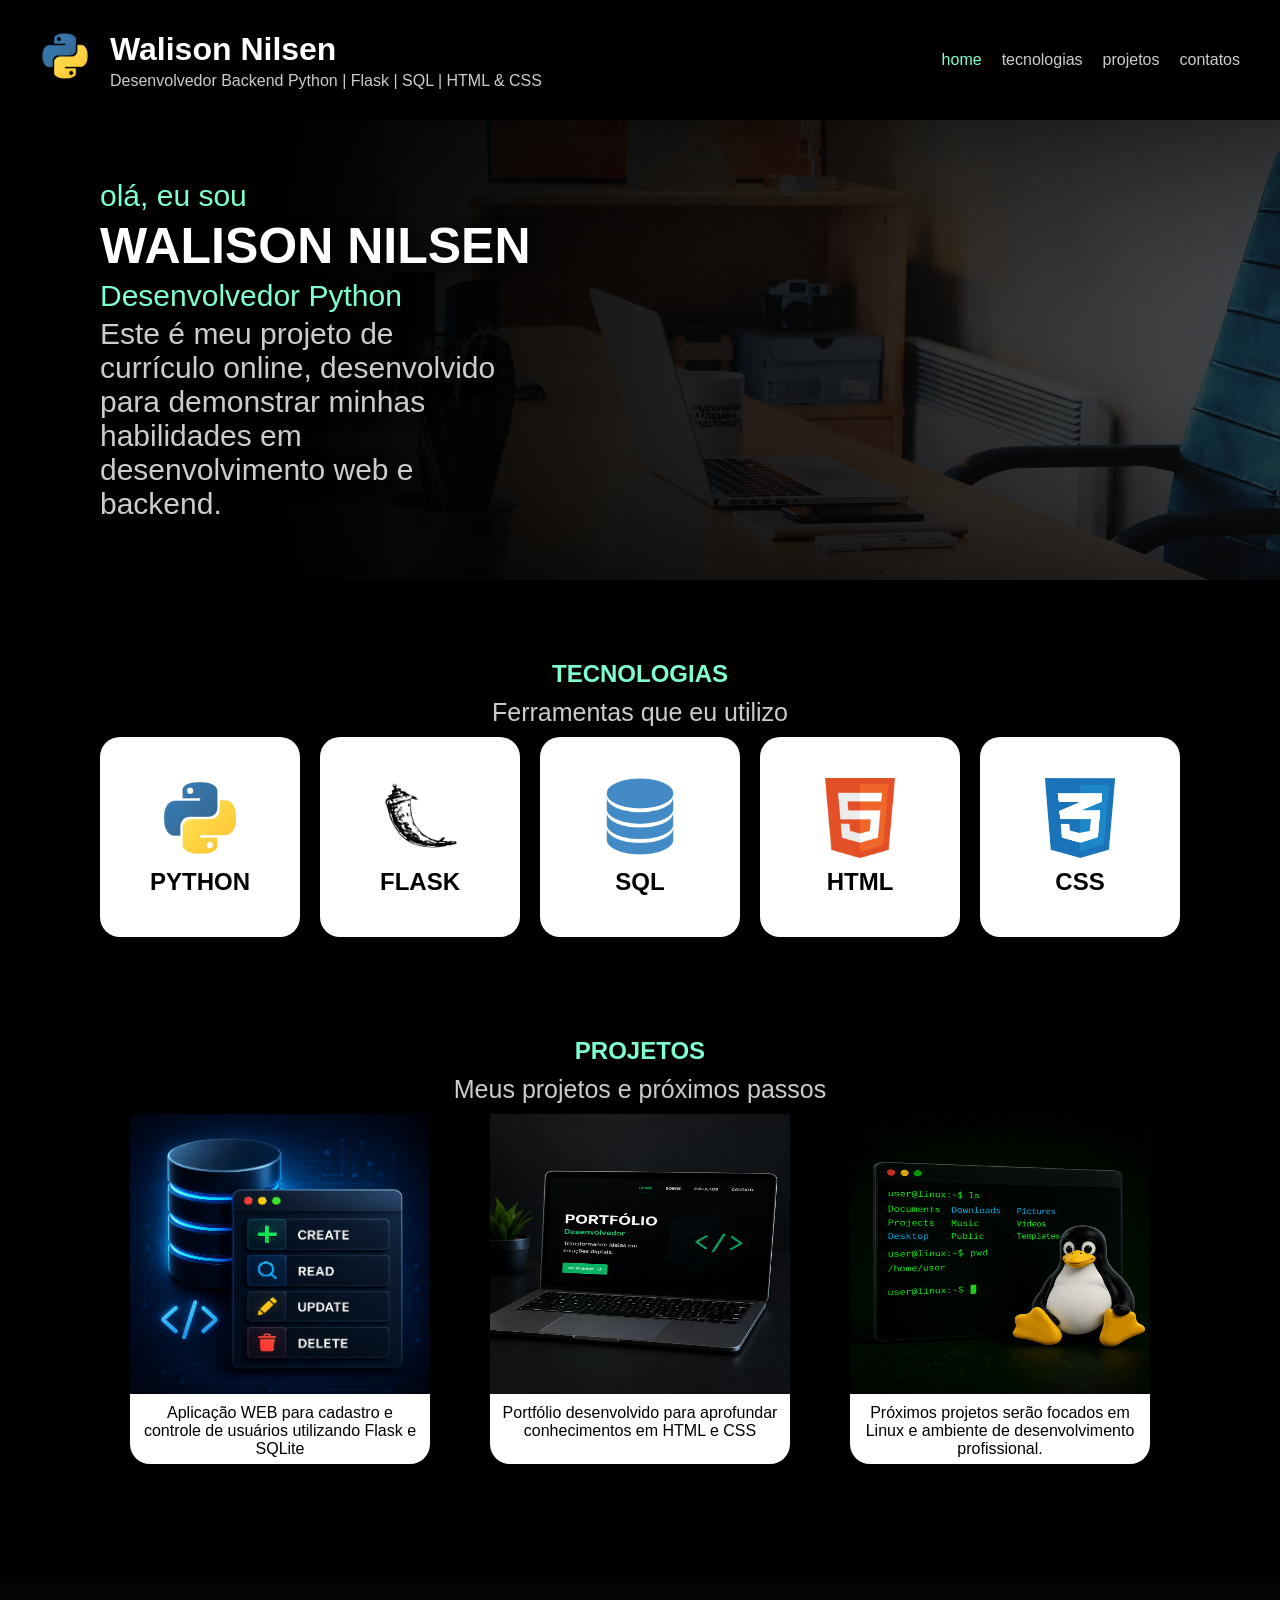
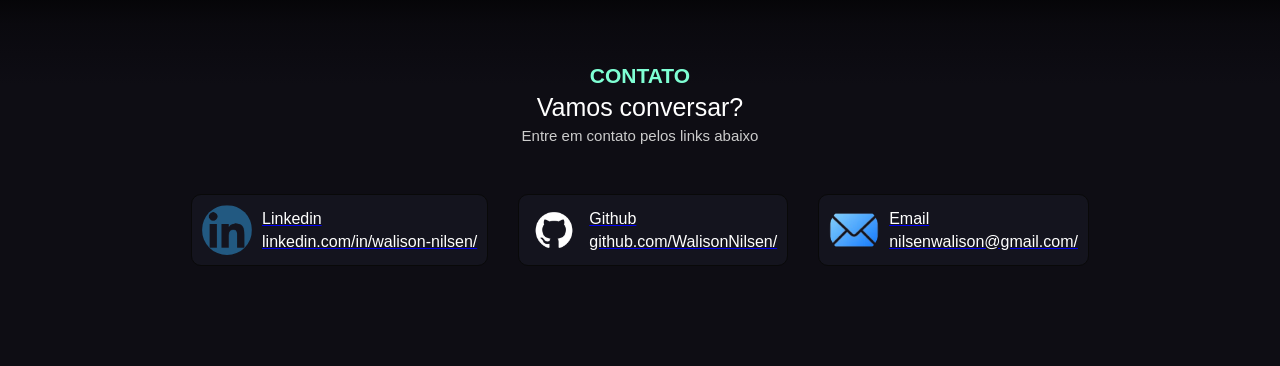
<file: index.html>
<!DOCTYPE html>
<html lang="en">
<head>
  <meta charset="UTF-8">
  <meta name="viewport" content="width=device-width, initial-scale=1.0">
  <title>Currículo</title>
  <link rel="stylesheet" href="style.css">
</head>

<body>
  <header class="cabecalho">
    <div class="img-nome-descricao">
      <img src="imagens/python.png" alt="python">

      <div class="nome-descricao">
        <h1 class="nome">Walison Nilsen</h1>

        <p class="descricao">Desenvolvedor Backend Python | Flask | SQL | HTML & CSS</p>
      </div>
    </div>

      <nav class="menu">
        <a class="ativo" href="">home</a>
        <a href="#tecnologias">tecnologias</a>
        <a href="#projetos">projetos</a>
        <a href="#contatos">contatos</a>
      </nav>
  </header>

  <main class="conteudo">
    <p class="subtitulo">olá, eu sou</p>

    <h1 class="titulo">WALISON NILSEN</h1>

    <p class="subtitulo">Desenvolvedor Python</p>

    <p class="descricao">Este é meu projeto de currículo online, desenvolvido para demonstrar minhas habilidades em desenvolvimento web e backend.</p>
  </main>

  <section id="tecnologias" class="ferramentas">
    <h2 class="titulo">TECNOLOGIAS</h2>
    <p class="descricao geral">Ferramentas que eu utilizo</p>

    <div class="cards">
      <div class="card">
        <img class="imagem-cards" src="imagens/python.png" alt="python">

        <h2 class="titulo-cards">PYTHON</h2>
      </div>

      <div class="card">
        <img class="imagem-cards" src="imagens/flask.png" alt="flask">

        <h2 class="titulo-cards">FLASK</h2>
      </div>

      <div class="card">
        <img class="imagem-cards" src="imagens/sql.png" alt="sql">

        <h2 class="titulo-cards">SQL</h2>
      </div>

      <div class="card">
        <img class="imagem-cards" src="imagens/html.png" alt="html">

        <h2 class="titulo-cards">HTML</h2>
      </div>

      <div class="card">
        <img class="imagem-cards" src="imagens/css.png" alt="css">

        <h2 class="titulo-cards">CSS</h2>
      </div>
    </div>
  </section>

  <section id="projetos" class="projetos">
    <h2 class="titulo">PROJETOS</h2>
    <p class="descricao geral">Meus projetos e próximos passos</p>

    <div class="card-projeto">
      <div class="projeto">
        <img src="imagens/crud.png" alt="crud">

        <p>Aplicação WEB para cadastro e controle de usuários utilizando Flask e SQLite</p>
      </div>

      <div class="projeto">
        <img src="imagens/portfolio.png" alt="portfolio">

        <p>Portfólio desenvolvido para aprofundar conhecimentos em  HTML e CSS</p>
      </div>

      <div class="projeto">
        <img src="imagens/linux.png" alt="linux">

        <p>Próximos projetos serão focados em Linux e ambiente de desenvolvimento profissional.</p>
      </div>
    </div>
  </section>

  <footer id="contatos">
    <div class="rodape">
      <h2 class="titulo">CONTATO</h2>

      <p class="subtitulo">Vamos conversar?</p>

      <p class="entre-em-contato">Entre em contato pelos links abaixo</p>
    </div>

    <div class="cards-rodape">
      <a href="https://linkedin.com/in/walison-nilsen/" target="_blank">
        <div class="card-rodape">
          <img src="imagens/linkedIn.png" alt="linkedin">

          <div class="card-rodape-texto">
            <p>Linkedin</p>
            <p>linkedin.com/in/walison-nilsen/</p>
          </div>
        </div>
      </a>

      <a href="https://github.com/WalisonNilsen/" target="_blank">
        <div class="card-rodape">
          <img src="imagens/github.png" alt="github">

          <div class="card-rodape-texto">
            <p>Github</p>
            <p>github.com/WalisonNilsen/</p>
          </div>
        </div>
      </a>

      <a href="mailto:nilsenwalison@gmail.com" target="_blank">
        <div class="card-rodape">
          <img src="imagens/gmail.png" alt="gmail">

          <div class="card-rodape-texto">
            <p>Email</p>
            <p>nilsenwalison@gmail.com/</p>
          </div>
        </div>
      </a>
    </div>
  </footer>
</body>
</html>
</file>
<file: style.css>
:root {
  /* fundo preto */
  --bg-main: black;

  /* texto primario */
  --text-primary: white;  

  /* texto secundario */
  --text-secondary: #ccc;

  /* destaque */
  --emphasis: aquamarine
}

* {
  box-sizing: border-box;
  margin: 0;
}

html {
  scroll-behavior:smooth;
}

body {
  background-color: var(--bg-main);
  font-family: 'Franklin Gothic Medium', 'Arial Narrow', Arial, sans-serif;
}

.cabecalho {
  display: flex;
  justify-content: space-between;
  align-items: center;
  box-sizing: border-box;
  height: 120px;
  margin: 0 auto;
  background-color: var(--bg-main);
  color: var(--text-primary);
  box-shadow: 0 2px 15px var(--bg-main);
  padding: 0 40px;
}

.nome {
  font-family: 'Franklin Gothic Medium', 'Arial Narrow', Arial, sans-serif;
  font-weight: bold;
}

.descricao {
  font-family: 'Gill Sans', 'Gill Sans MT', Calibri, 'Trebuchet MS', sans-serif;
  color: var(--text-secondary);
}

.nome-descricao {
  display: flex;
  flex-direction: column;
  justify-content: center;
  gap: 4px;
}

.img-nome-descricao {
  display: flex;
  gap: 20px;
}

.img-nome-descricao img {
  width: 50px;
  height: 50px;
}

.menu {
  display: flex;
  flex-direction: row;
  gap: 20px;
}

.menu a.ativo {
  color: var(--emphasis);
} 

.menu a{
  color: var(--text-secondary);
  text-decoration: none;
  transition: 0.2s;
}

.menu a:hover {
  color: cadetblue;
}

.conteudo {
  display: flex;
  flex-direction: column;

  background-image:
    linear-gradient(to right, var(--bg-main) 20%, #00000000),
    linear-gradient(to bottom, rgba(0,0,0,0.8) 0%, rgba(0,0,0,0) 100%),
    linear-gradient(to top, rgba(0,0,0,0.8) 0.0%, rgba(0,0,0,0) 100%),
    url(imagens/notebook.jpg);

  background-size: cover;
  background-position: center;
  background-repeat: no-repeat;
  box-shadow: 0 2px 20px;
  height: 460px;
  gap: 4px;
  justify-content: center;
  padding: 0 100px;
  font-size: 30px;
  text-shadow: 5px 5px 15px var(--bg-main);
  position: relative;
}

.conteudo .subtitulo {
  display: flex;
  color: var(--emphasis);
}

.conteudo .titulo {
  display: flex;
  color: var(--text-primary);
  font-size: 50px;
}

.conteudo .descricao {
  display: flex;
  color: var(--text-secondary);
  max-width: 400px;
}

.ferramentas {
  display: flex;
  flex-direction: column;
  align-items: center;
  gap: 10px;
  margin-top: 80px;
}

.titulo {
  color: var(--emphasis);
}

.descricao.geral {
  font-size: 25px;
}

.cards {
  display: flex;
  gap: 20px;
  flex-wrap: wrap;
}

.card:hover {
  transform:scale(1.05);
}

.card {
  display: flex;
  flex-direction: column;
  align-items: center;
  justify-content: center;
  width: 200px;
  height: 200px;
  padding: 10px;
  background-color: var(--text-primary);
  border-radius: 20px;
  gap: 10px;
  transition: 0.2s;
}

.imagem-cards {
  max-width: 80px;
  max-height: 80px;
}

.titulo-cards {
  color: var(--bg-main);
  font-family:Verdana, Geneva, Tahoma, sans-serif;
}

.projetos {
  display: flex;
  flex-direction: column;
  align-items: center;
  gap: 10px;
  margin: 100px 0 0;
}

.card-projeto {
  display: flex;
  gap: 60px;
  flex-wrap: wrap;
  justify-content: center;
}

.projeto {
  display: flex;
  flex-direction: column;
  width: 300px;
  height: 350px;
  background-color: var(--text-primary);
  overflow: hidden;
  border-radius: 0 0 20px 20px;
  text-align: center;
  gap: 10px;
  transition: 0.2s;
}

.projeto:hover {
  transform: scale(1.02);
}

.projeto img {
  max-width: 100%;
  max-height: 80%;
}

.projeto p {
  margin: 0 10px;
}

footer {
  display: flex;
  flex-direction: column;
  gap: 50px;

  background: linear-gradient(
    to bottom,
    rgb(14, 13, 20, 0) 0%,
    rgb(14, 13, 20, 0.7) 15%,
    rgb(14, 13, 20) 30%
  );

  padding: 100px 0;
  margin-top: 100px;
}

.rodape {
  display: flex;
  flex-direction: column;
  align-items: center;
  gap: 5px;
}

footer .subtitulo {
  color: var(--text-primary);
  font-size: 25px;
}

.entre-em-contato {
  color: var(--text-secondary);
  font-size: 15px;
}

footer .titulo {
  font-size: 21px;
}

footer img {
  border-radius: 50%;
  width: 50px;
  height: 50px;
  object-fit: cover;
}

.cards-rodape {
  display: flex;
  align-items: center;
  flex-wrap: wrap;
  justify-content: center;
  gap: 30px;
}

.card-rodape {
  display: flex;
  padding: 10px;
  gap: 10px;
  color: var(--text-primary);
  background-color: rgb(20, 20, 30);
  border: 1px solid rgb(9, 9, 9);
  border-radius: 10px;
  transition: 0.2s;
}

.card-rodape:hover {
  transform: scale(1.05);
}

.card-rodape-texto {
  display: flex;
  flex-direction: column;
  justify-content: center;
  color: var(--text-primary);
  gap: 5px;
}
</file>
